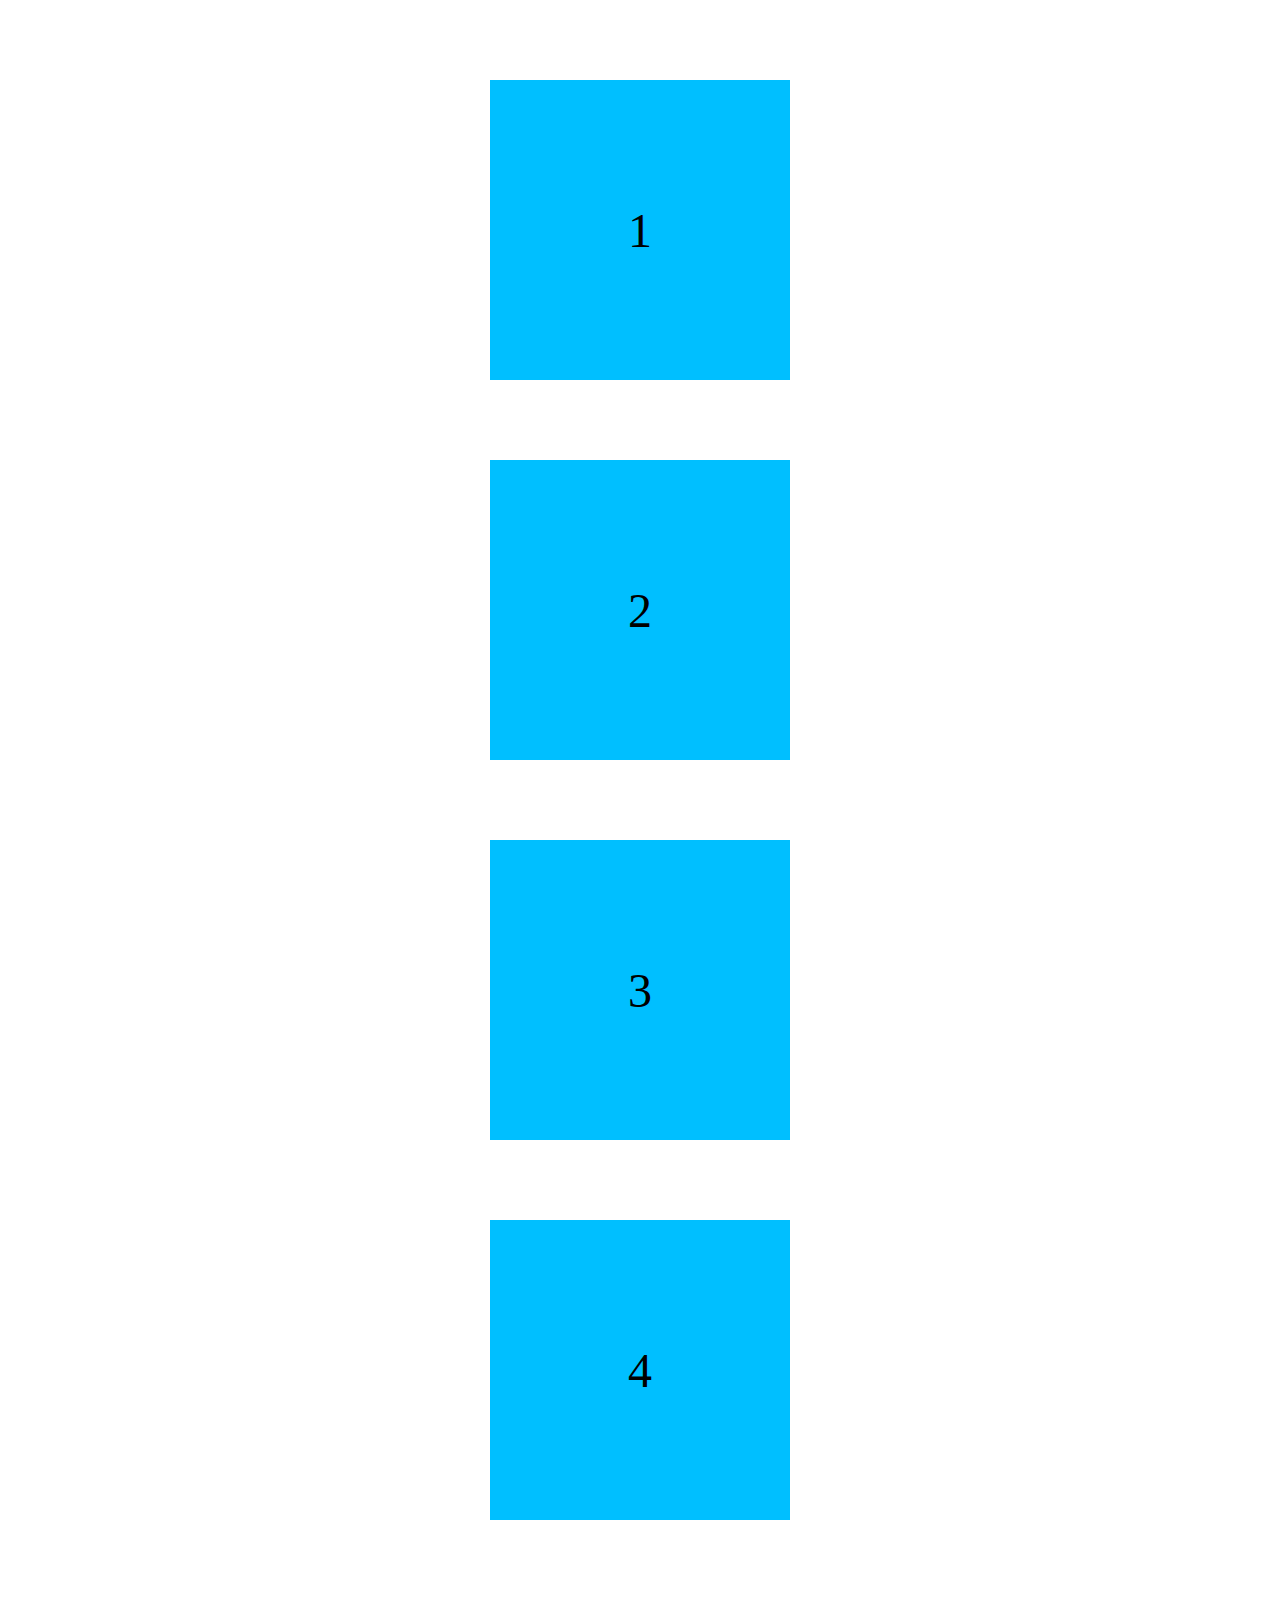
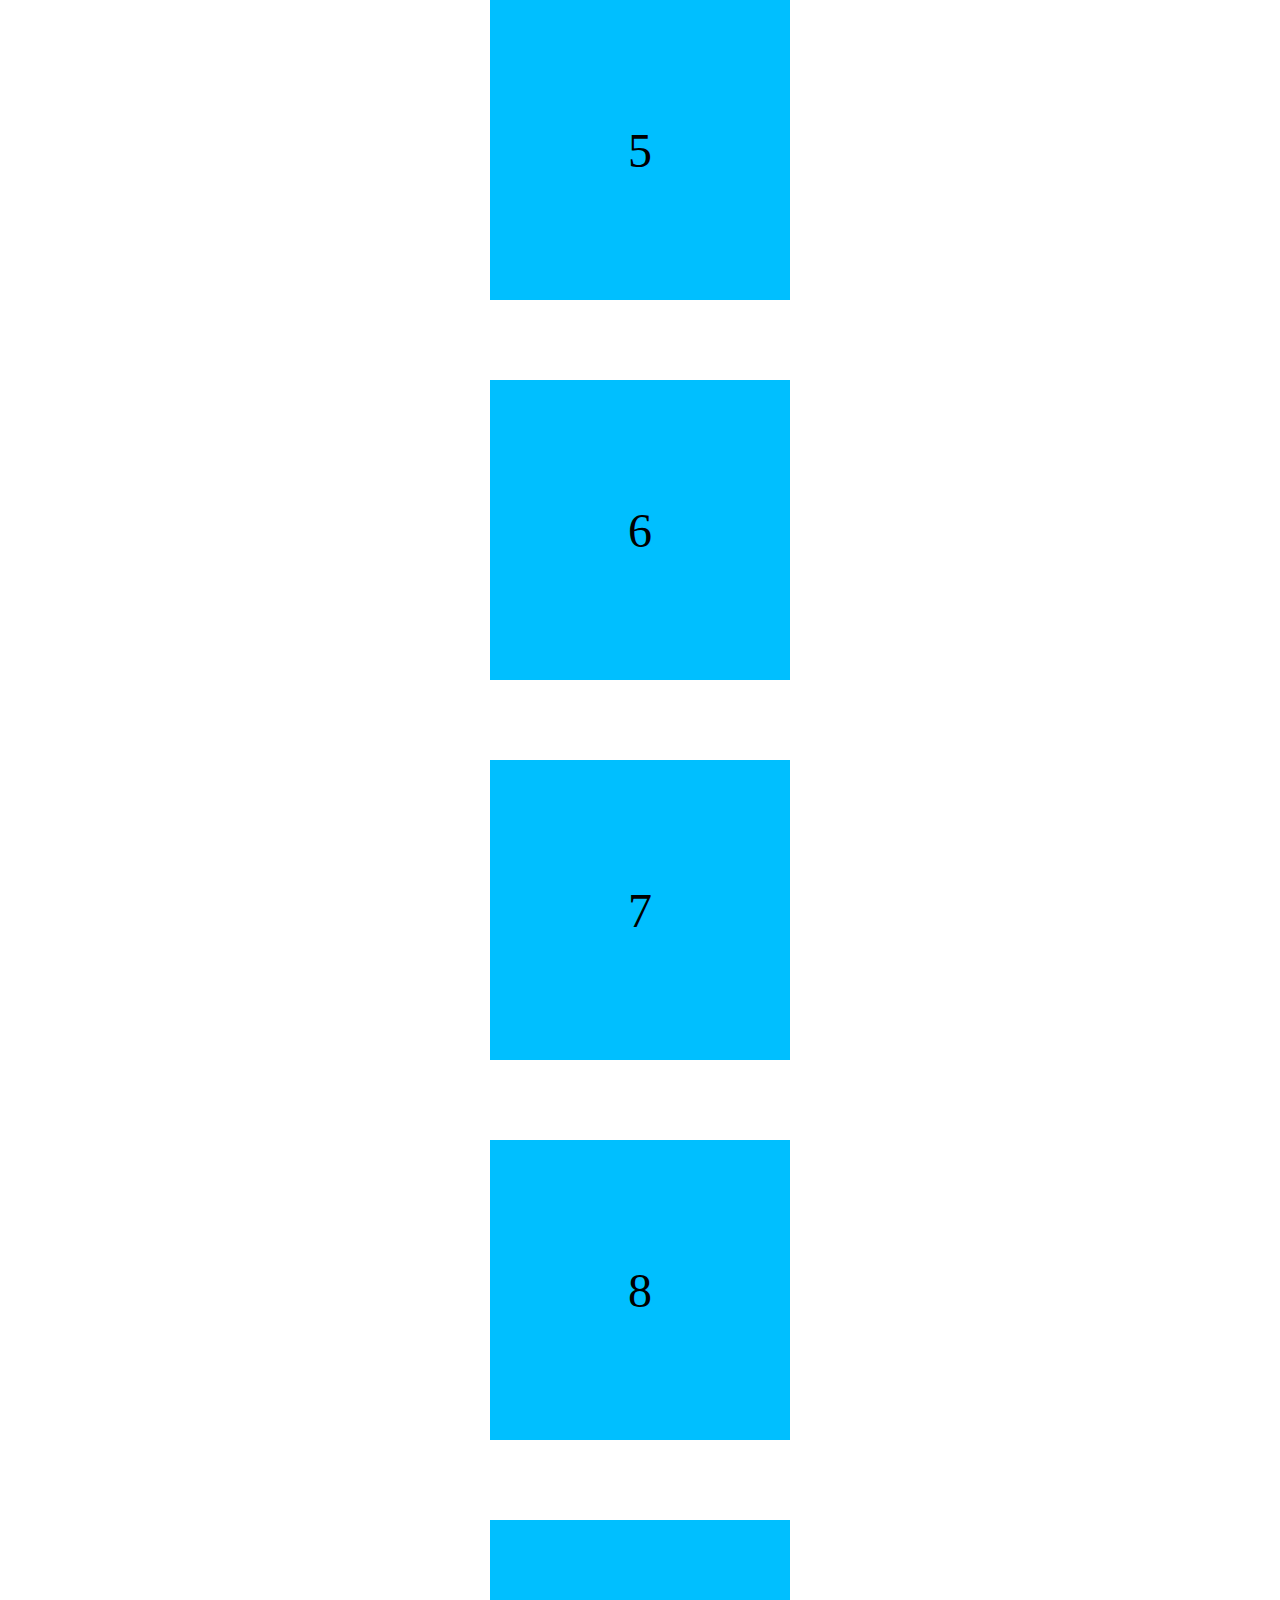
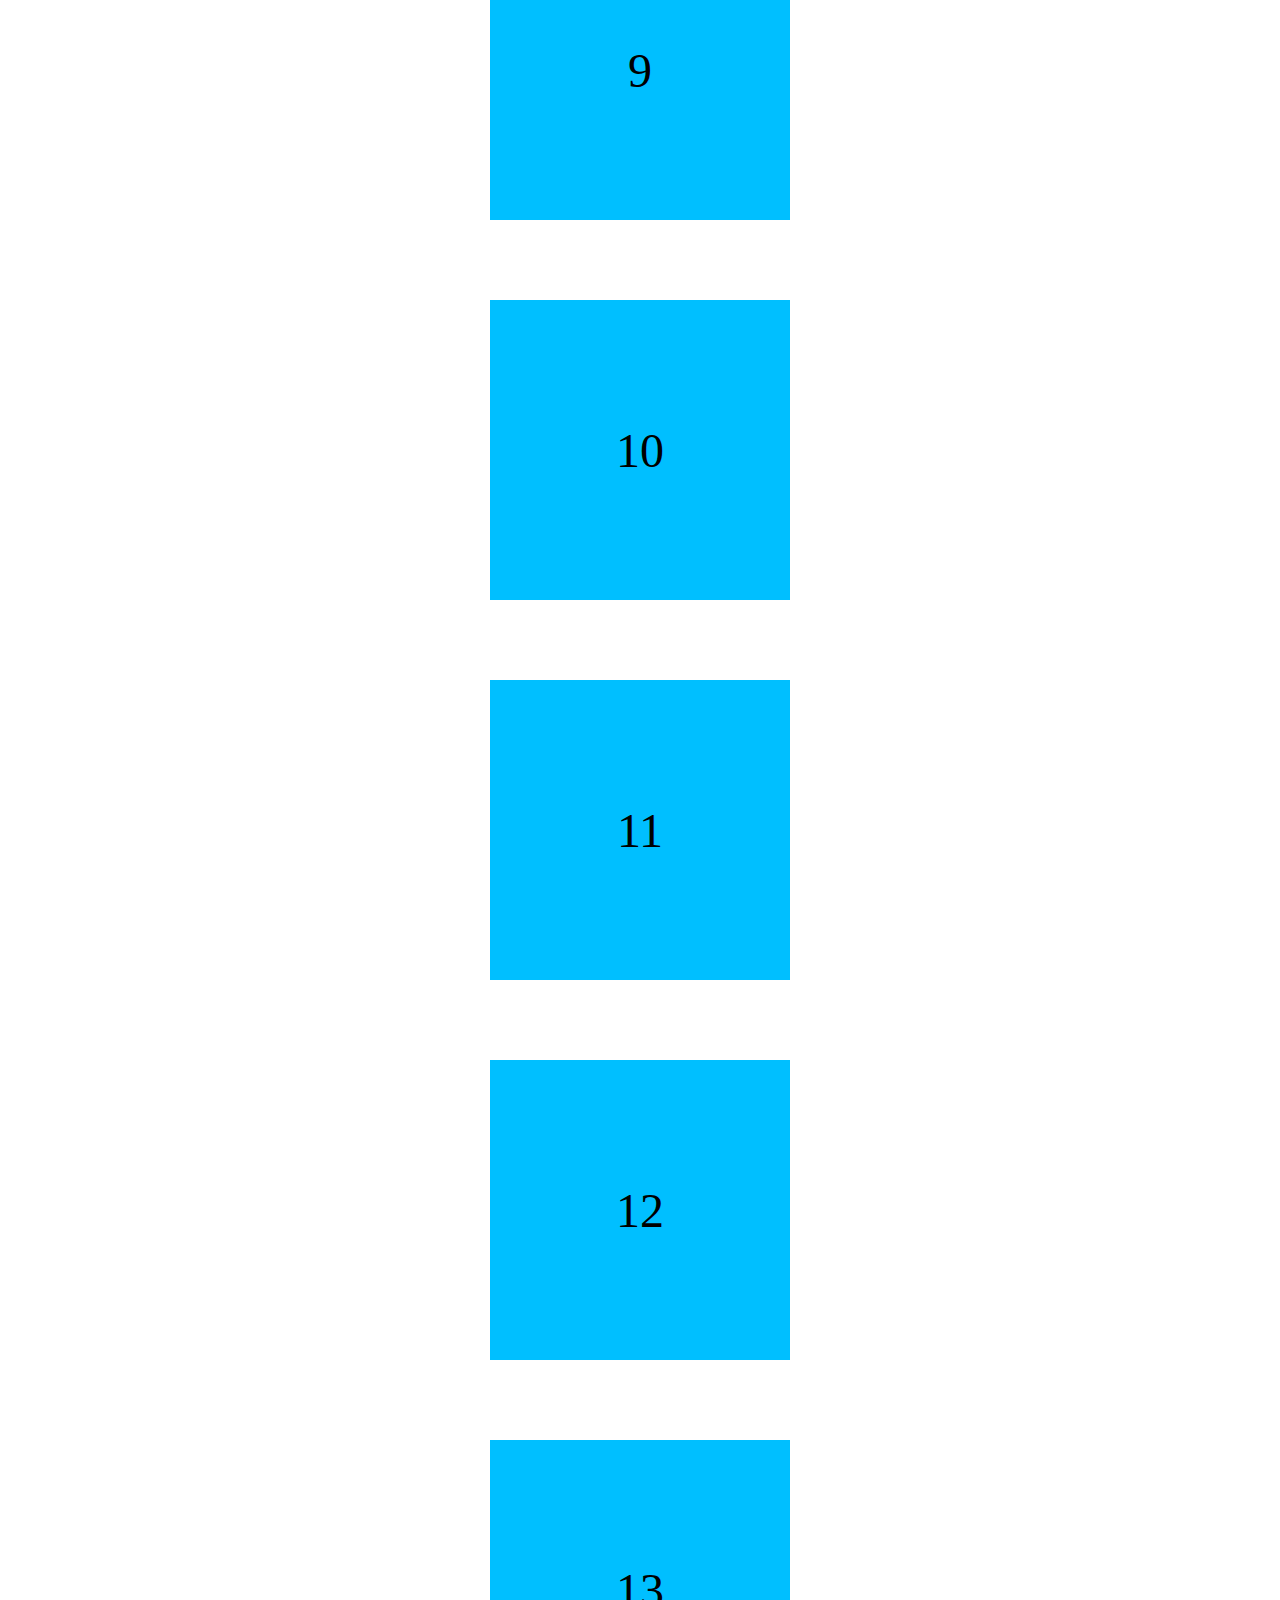
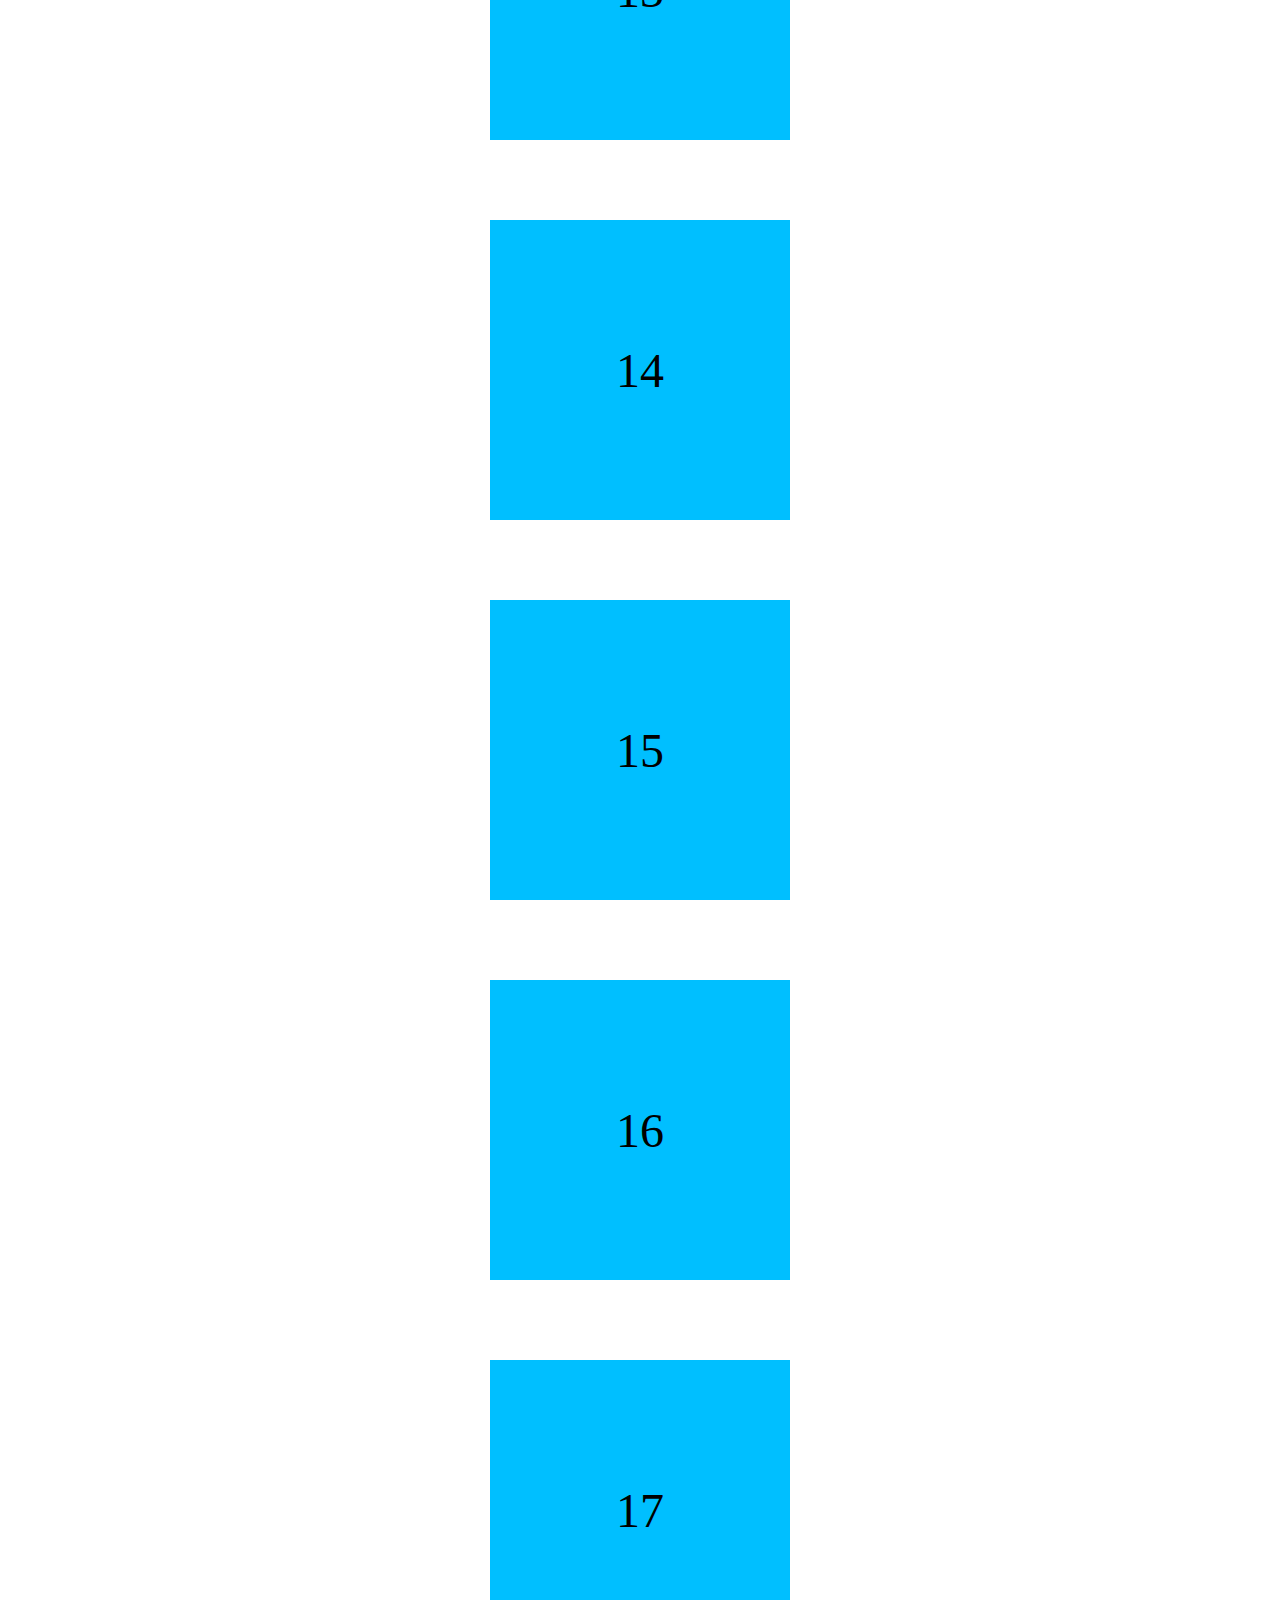
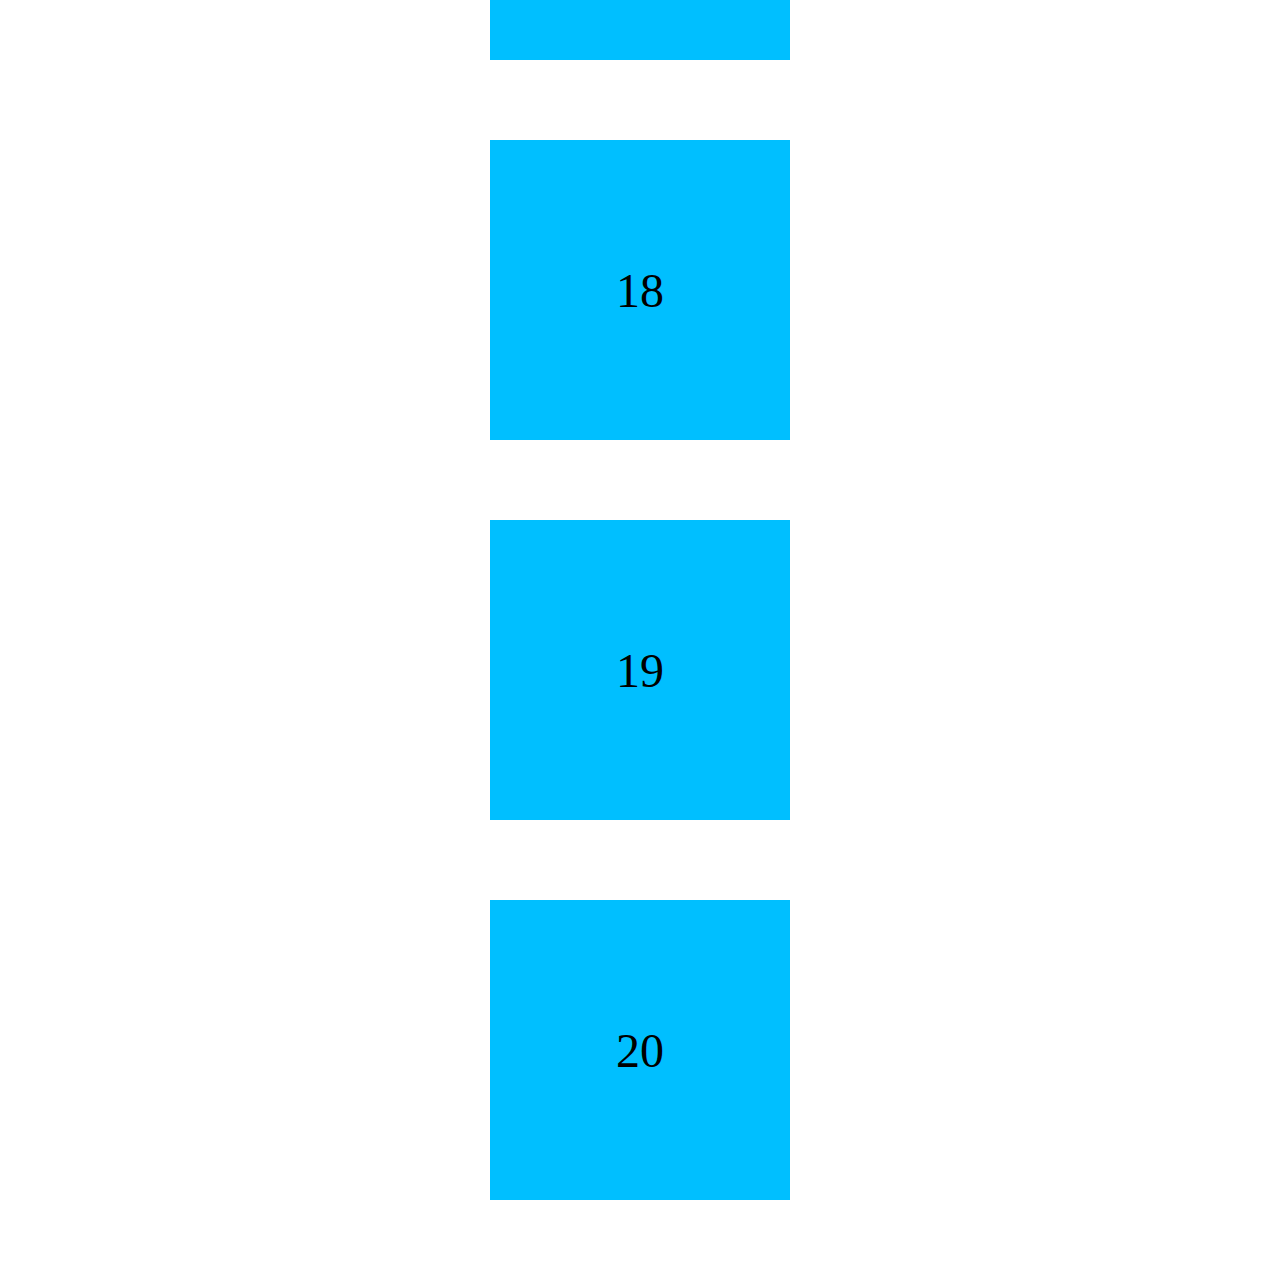
<file: intersection_demo.html>
<!DOCTYPE html>
<html lang="en">
  <head>
    <meta charset="UTF-8" />
    <meta http-equiv="X-UA-Compatible" content="IE=edge" />
    <meta name="viewport" content="width=device-width, initial-scale=1.0" />
    <title>Intersection Observer</title>
    <style>
      .box {
        width: 300px;
        height: 300px;
        margin: 80px auto;
        font-size: 3rem;
        display: flex;
        justify-content: center;
        align-items: center;
        background-color: deepskyblue;
        transition: all 250ms;
      }

      .box.active {
        background-color: purple;
      }
    </style>
  </head>
  <body>
    <div class="box">1</div>
    <div class="box">2</div>
    <div class="box">3</div>
    <div class="box">4</div>
    <div class="box">5</div>
    <div class="box">6</div>
    <div class="box">7</div>
    <div class="box">8</div>
    <div class="box">9</div>
    <div class="box">10</div>
    <div class="box">11</div>
    <div class="box">12</div>
    <div class="box">13</div>
    <div class="box">14</div>
    <div class="box">15</div>
    <div class="box">16</div>
    <div class="box">17</div>
    <div class="box">18</div>
    <div class="box">19</div>
    <div class="box">20</div>

    <script></script>
  </body>
</html>
</file>
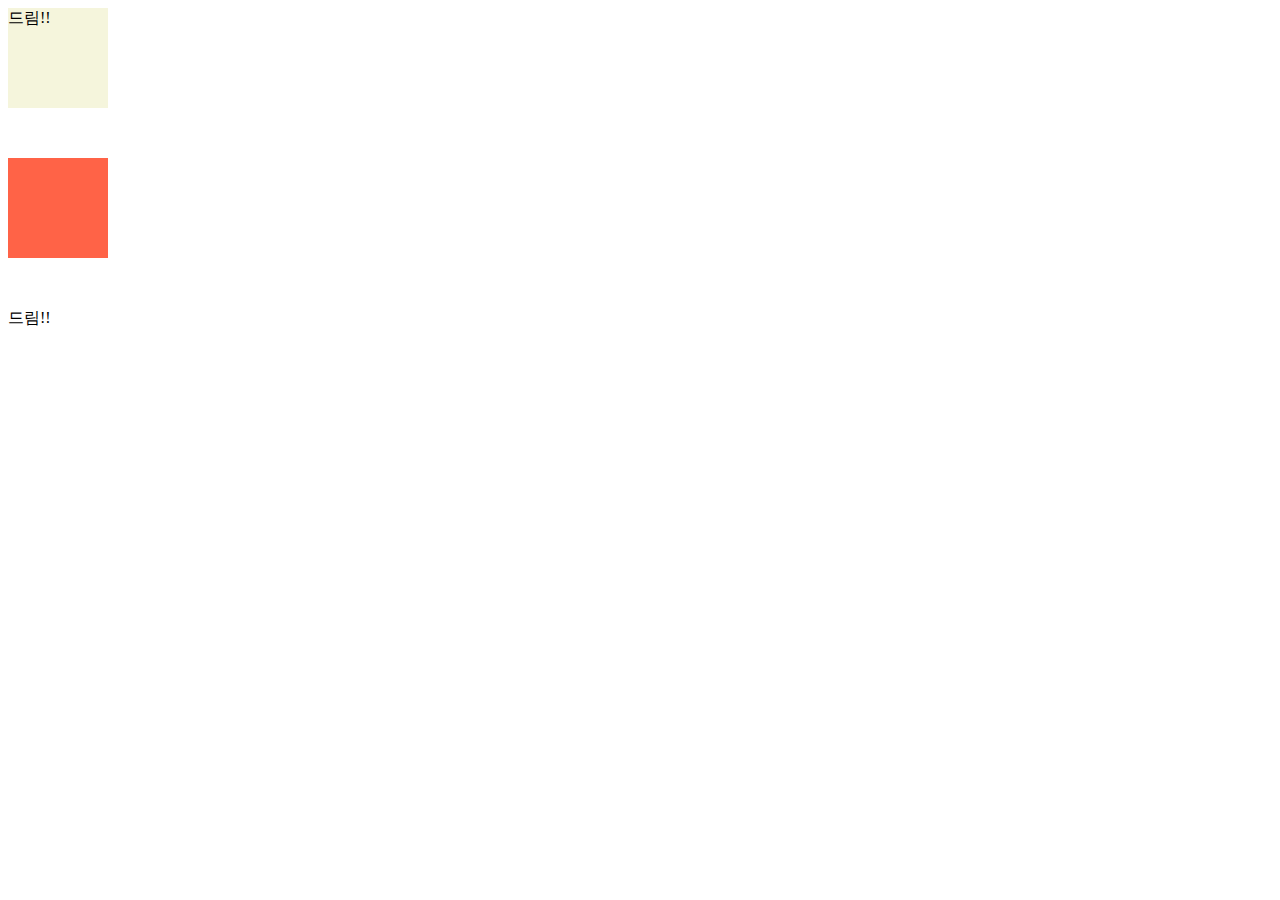
<file: test.html>
<!DOCTYPE html>
<html lang="ko">
  <head>
    <meta charset="UTF-8" />
    <meta http-equiv="X-UA-Compatible" content="IE=edge" />
    <meta name="viewport" content="width=device-width, initial-scale=1.0" />
    <title>Data Attributes</title>
    <style>
      div {
        width: 100px;
        height: 100px;
        background-color: tomato;
        margin-bottom: 50px;
      }
      div[data-display-name="dream"] {
        background-color: beige;
      }
    </style>
  </head>
  <body>
    <div data-index="1" data-display-name="dream">드림!!</div>
    <div data-index="2" data-display-name="coding"></div>
    <span data-index="1" data-display-name="dream">드림!!</span>
    <script></script>
  </body>
</html>
</file>
